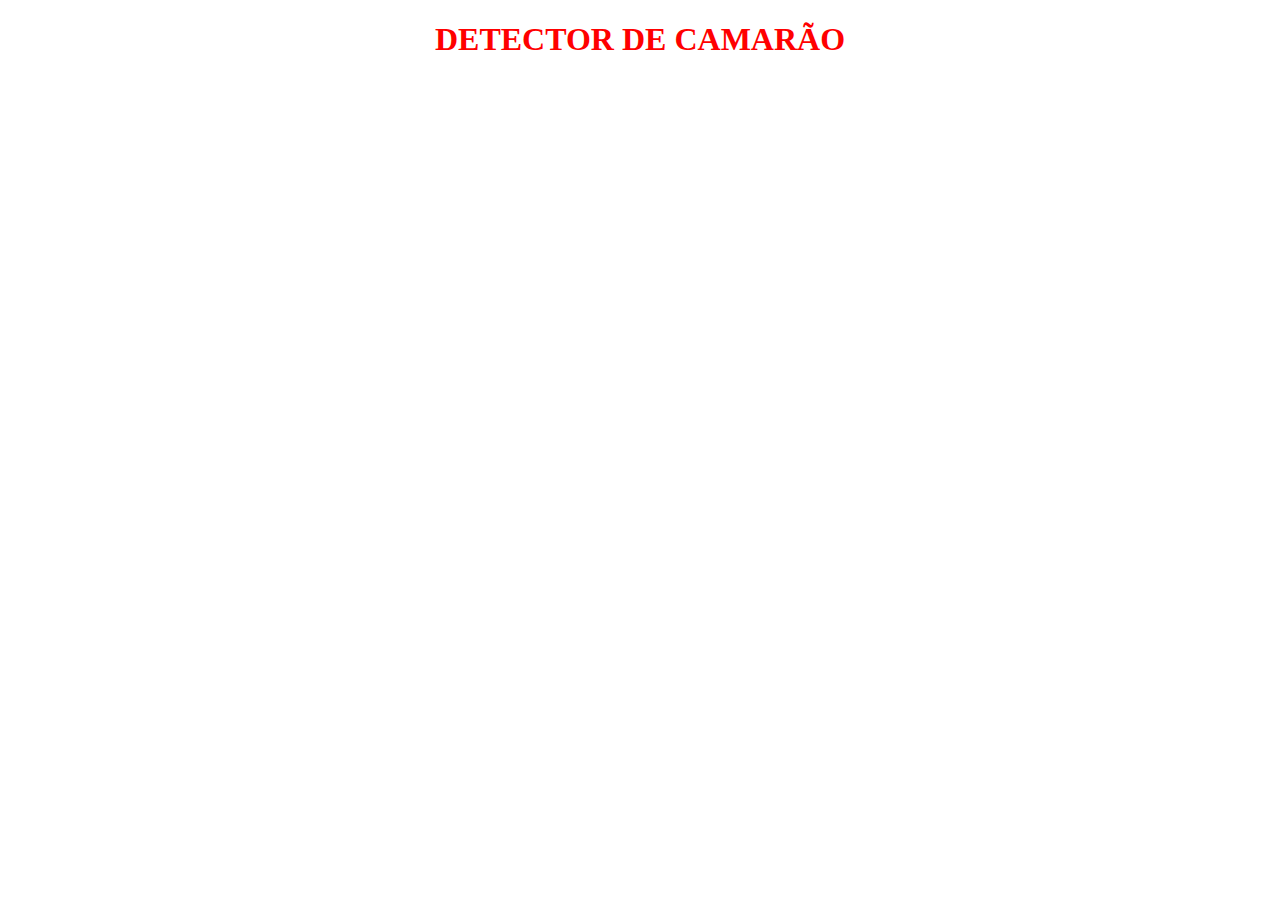
<file: index.html>
<!DOCTYPE html>
<html lang="en">
<head>
    <meta charset="UTF-8">
    <meta name="viewport" content="width=device-width, initial-scale=1.0">
    <title>Document</title>
</head>
<body>
    <h1 style="color:red;text-align: center;;" >DETECTOR DE CAMARÃO</h1>
</body>
</html>
</file>
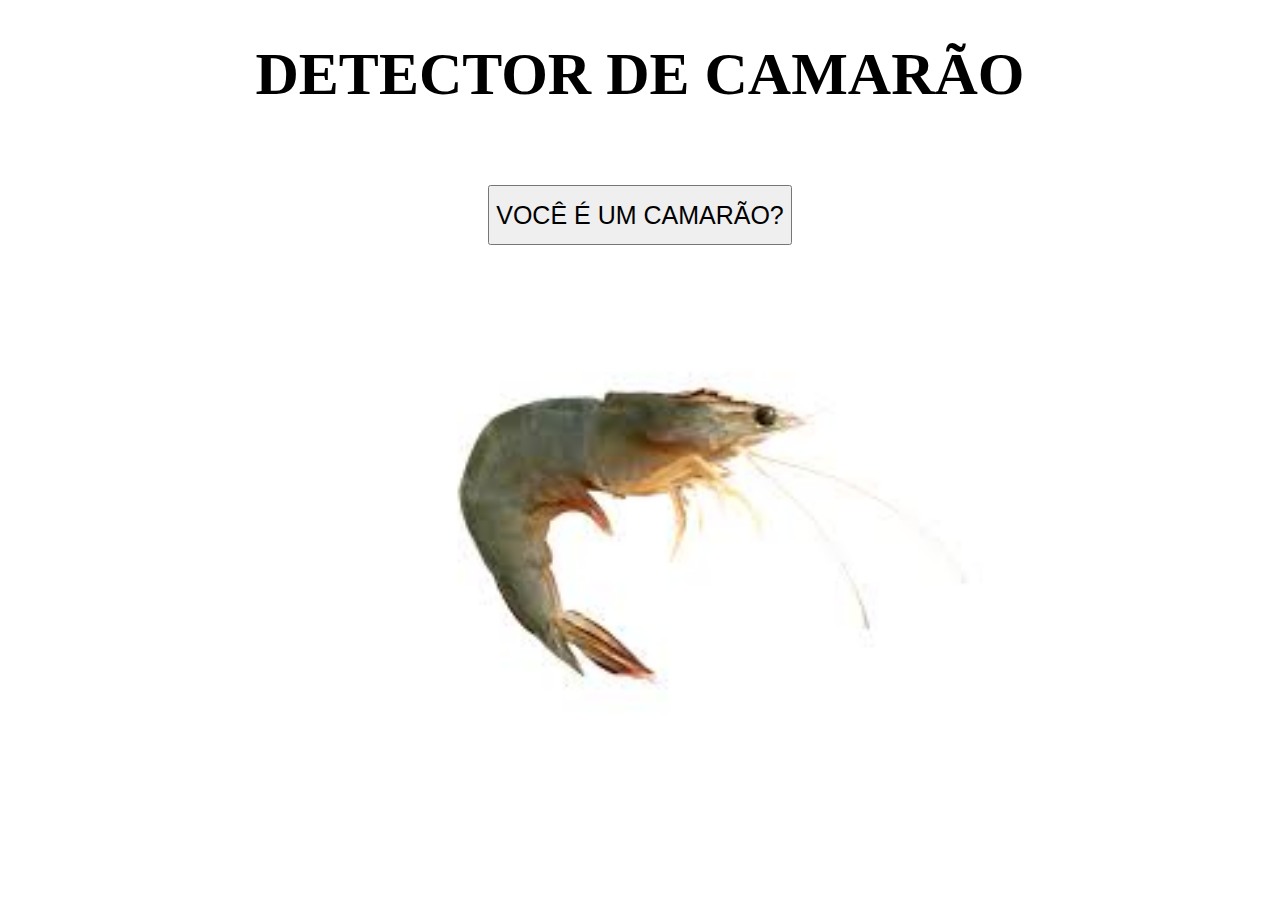
<file: AULA-21-10/index.html>
<!DOCTYPE html>
<html lang="en">
<head>
    <meta charset="UTF-8">
    <meta name="viewport" content="width=device-width, initial-scale=1.0">
    <title>DETECTOR DE CAMARÃO 3000</title>
</head>
<body>
    <h1 style="font-size: 60px;color:rgb(0, 0, 0);text-align: center;" >DETECTOR DE CAMARÃO</h1>
</body>
<br>
<br>
<div style="text-align:center;">
    <button id="butão" style="width: 60; height: 60px;font-size: 25px;">VOCÊ É UM CAMARÃO?</button>
</div>
<div style="text-align: center;">
    <img style="width: 700px; height: 500px" src="imgs/images.jpg" alt="CAMARÃO">
</div>
<script></script>
</script>
</html>
</file>
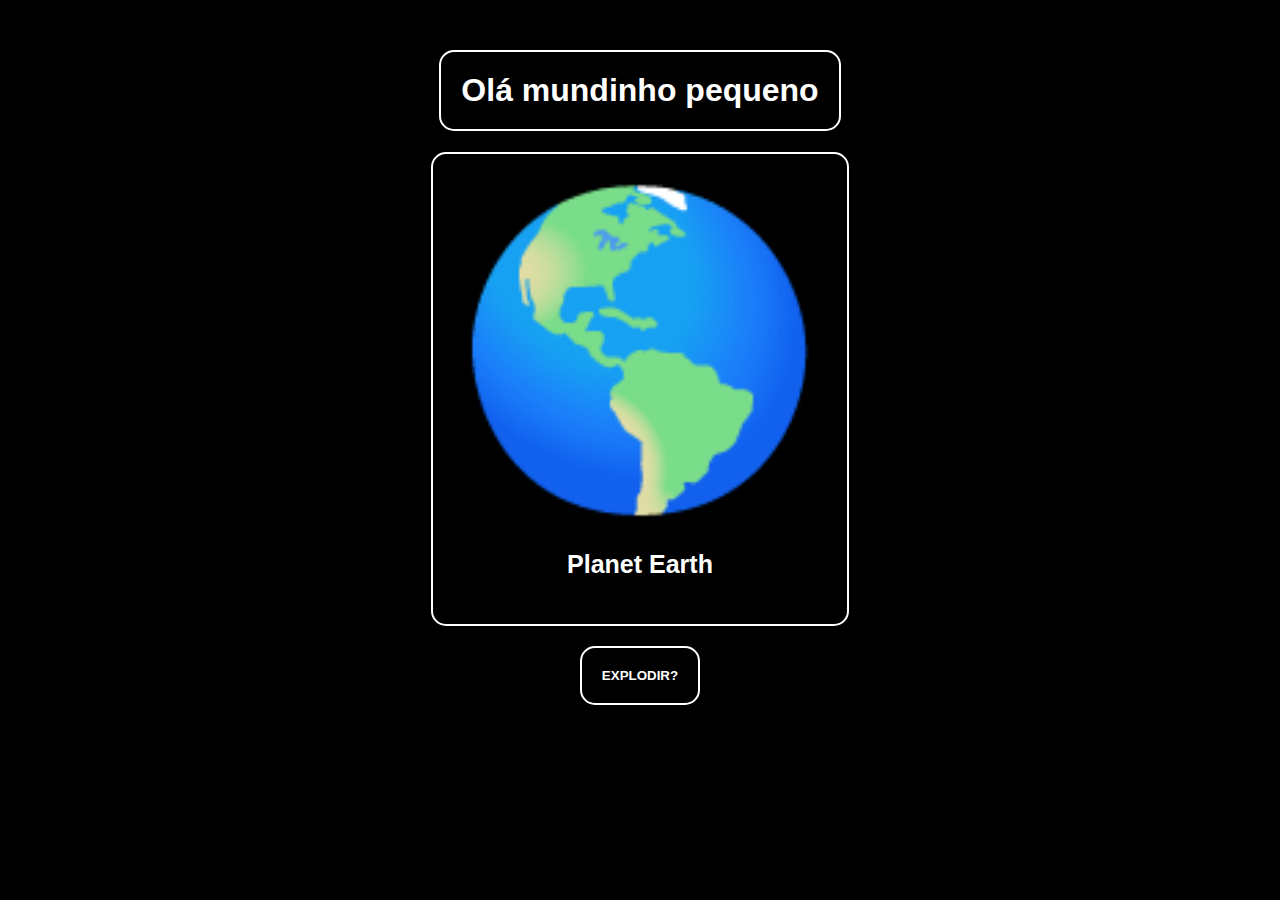
<file: AULA-04-11/Inicio-css.html>
<!DOCTYPE html>
<html lang="en">
<head>
    <meta charset="UTF-8">
    <meta name="viewport" content="width=device-width, initial-scale=1.0">
    <title>TESTE CSS</title>
    <link rel="stylesheet" href="estilos.css">
    <link rel="icon" href="imgs/css-3.svg">
</head>
<body>
    <div class="alinhamento">
        <header>
            <h1 class="titulocabeca">Olá mundinho pequeno</h1>
        </header>
    </div>
    <div class="alinhamento" style="text-align: center;">
        <div class="divlegal" style="margin-bottom: 20px;">
        <div id="mundinho" class="tamanhoGiga">
        </div>
            <h3 class="tamanhoMin"><b>Planet Earth</b></h3>
        </div>
        <button class="botao" type="button" onclick="explosao()" style="cursor: pointer;"><b>EXPLODIR?</b></button>
    </div>
</body>
<style>
.tamanhoGiga{
    font-size: 300px;
    margin: 0px;
}
.tamanhoMin{
    font-size: 25px
}
</style> 
<script>
    var mundoantes = '🌎';
    var mundodps = '💥';
    document.getElementById('mundinho').innerHTML = mundoantes;
    function explosao(){
        document.getElementById('mundinho').innerHTML = mundodps;
    }

</script>

</html>
</file>
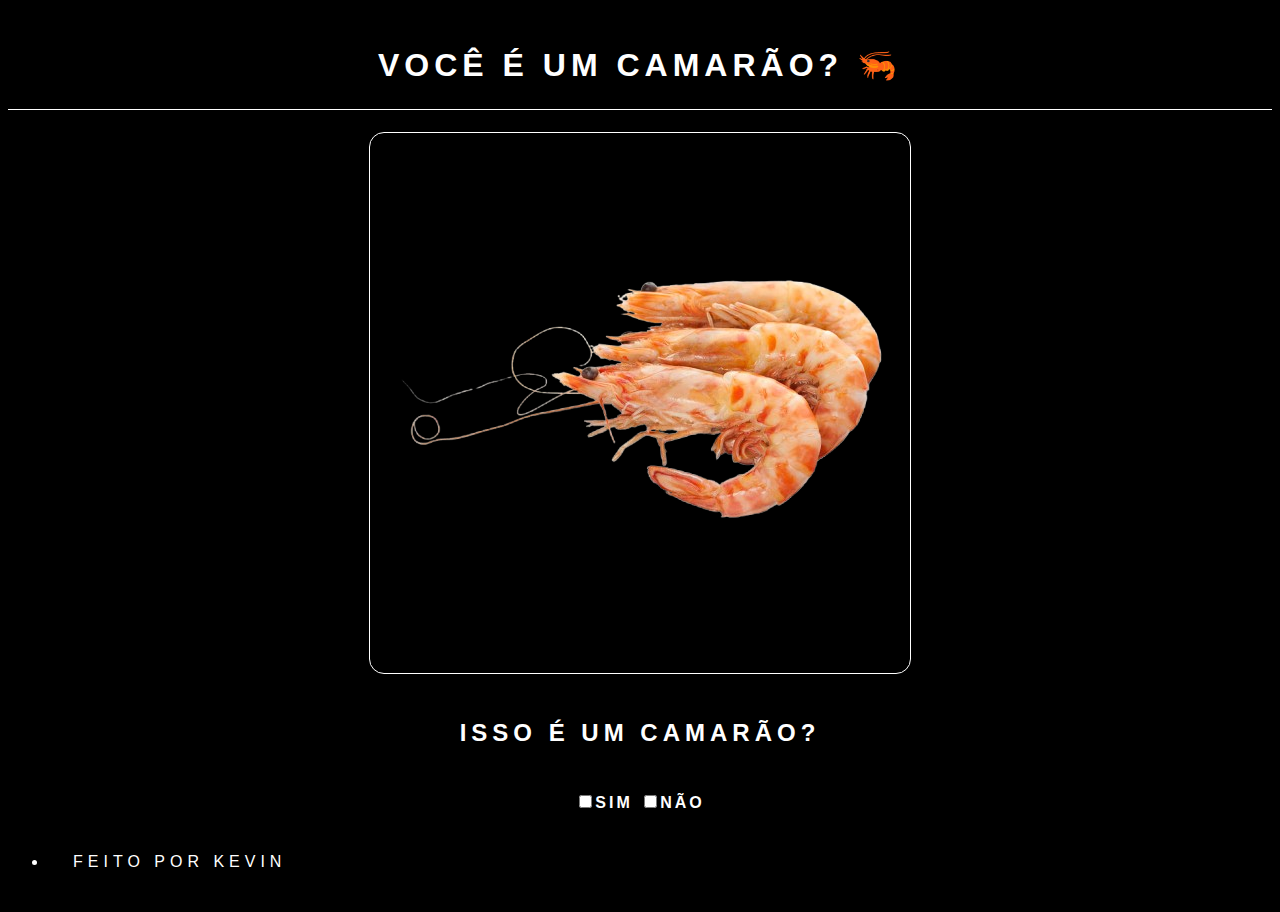
<file: AULA-22-10/teste-tags.html>
<!DOCTYPE html>
<html lang="en">

<head>
    <meta charset="UTF-8">
    <meta name="viewport" content="width=device-width, initial-scale=1.0">
    <title>Casmarãos</title>
</head>

<body>
    <header>
        <h1 class="teste" style="border-bottom: 1px solid white ;">VOCÊ É UM CAMARÃO? 🦐</h1>
    </header>
    <div>
        <a href="https://youtube.com/shorts/HYsbFWgR2BU?si=Huq3udM7FlooXg6J" target="_blank">
            <img src="images/Shirimp.png" alt="Casmarãos" style="
    display: block;
    margin: auto;
    scale: 1;
    border: 1px solid white;
    border-radius: 15px;
    padding: 20px;">
    </a>
    <h2 class="teste">ISSO É UM CAMARÃO?</h2>
    </div>
    <div style="text-align: center; color: white; font-family: 'Segoe UI', Tahoma, Geneva, Verdana, sans-serif; letter-spacing: 3px;">
        <input type="checkbox"><b>SIM</b></input>
        <input type="checkbox"><b>NÃO</b></input>
    </div>
    





</body>





<style>
    .teste{
        color: white;
        text-align: center;
        font-family: 'Segoe UI', Tahoma, Geneva, Verdana, sans-serif;
        letter-spacing: 5px;
        padding: 25px;
    }
    .teste2{
        color: white;
        font-family: 'Segoe UI', Tahoma, Geneva, Verdana, sans-serif;
        letter-spacing: 5px;
        padding: 25px;
    }
    body {
        background-color: black;
    }
</style>
<footer>
    <ul>
        <li class="teste2">FEITO POR KEVIN</li>
    </ul>
</footer>
</html>
</file>
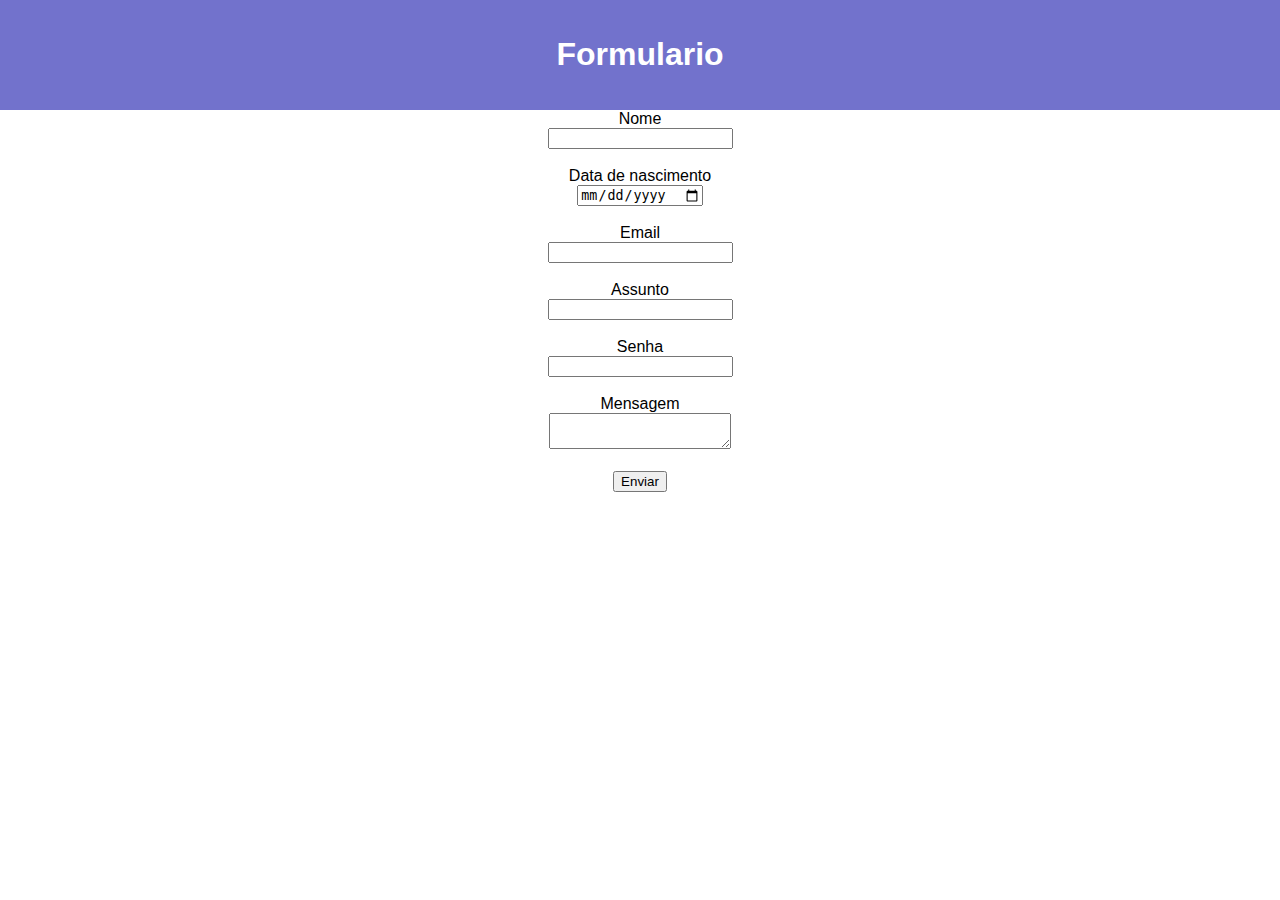
<file: AULA-28-10/formulario-teste.html>
<!DOCTYPE html>
<html lang="en">
<head>
    <meta charset="UTF-8">
    <meta name="viewport" content="width=device-width, initial-scale=1.0">
    <title>Formulario</title>
</head>
<body style="font-family: Arial, Helvetica, sans-serif; margin: 0px;">
    <header style="text-align: center; background-color: rgb(114, 114, 204); padding: 15px;">
        <h1 style="color: white;">Formulario</h1>
    </header>

    <div style="text-align: center;">
        <form action="teste.html" method="post">
            <label for="nome">Nome</label>
            <br>
            <input type="text" id="nome" name="nome" required>
            <br><br>

            <label for="nascimento">Data de nascimento</label>
            <br>
            <input type="date" id="nascimento" name="nascimento" required>
            <br><br>

            <label for="email">Email</label>
            <br>
            <input type="email" id="email" name="email" required>
            <br><br>

            <label for="assunto">Assunto</label>
            <br>
            <input type="text" id="assunto" name="assunto">
            <br><br>

            <label for="senha">Senha</label>
            <br>
            <input type="password" id="senha" name="senha">
            <br><br>
            <label for="mensagem">Mensagem</label>
            <br>
            <textarea id="mensagem" name="mensagem" required></textarea>
            <br><br>
            <button type="submit">Enviar</button>
        </form>
    </div>

<style>
    .estiloborda{
        border: 1px solid black;
        border-radius: 10px;
        padding: 10px;
        display:inline-block;
    }


</style>




</body>
</html>
</file>
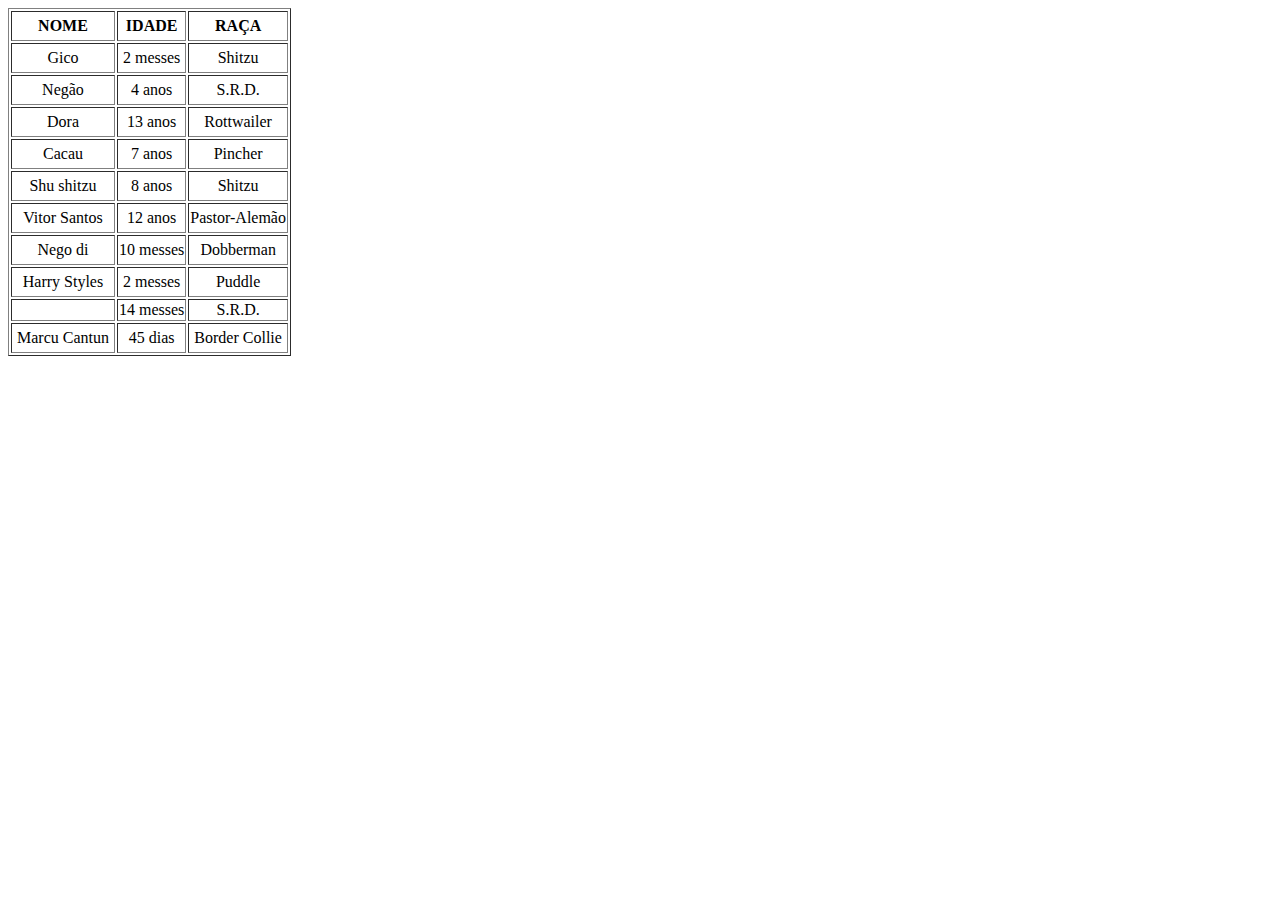
<file: AULA-28-10/tabela-teste.html>
<!DOCTYPE html>
<html lang="en">
<head>
    <meta charset="UTF-8">
    <meta name="viewport" content="width=device-width, initial-scale=1.0">
    <title>Tabelas</title>
</head>
<body>
    <div style="text-align: center;">
    <table border="1">
        <thead>
            <tr style="text-align: center;">
                <td style="padding: 5px;"><b>NOME</b></td>
                <td><b>IDADE</b></td>
                <td><b>RAÇA</b></td>
            </tr>
        </thead>
        <tbody>
            <tr style="text-align: center;">
            <td style="padding: 5px;">Gico</td>
            <td>2 messes</td>
            <td>Shitzu</td>
            </tr>

            <tr style="text-align: center;">
            <td style="padding: 5px;">Negão</td>
            <td>4 anos</td>
            <td>S.R.D.</td>
            </tr>

            <tr style="text-align: center;">
            <td style="padding: 5px;">Dora</td>
            <td>13 anos</td>
            <td>Rottwailer</td>
            </tr>

            <tr style="text-align: center;">
            <td style="padding: 5px;">Cacau</td>
            <td>7 anos</td>
            <td>Pincher</td>
            </tr>

            <tr style="text-align: center;">
            <td style="padding: 5px;">Shu shitzu</td>
            <td>8 anos</td>
            <td>Shitzu</td>
            </tr>

            <tr style="text-align: center;">
            <td style="padding: 5px;">Vitor Santos</td>
            <td>12 anos</td>
            <td>Pastor-Alemão</td>
            </tr>

            <tr style="text-align: center;">
            <td style="padding: 5px;">Nego di</td>
            <td>10 messes</td>
            <td>Dobberman</td>
            </tr>

            <tr style="text-align: center;">
            <td style="padding: 5px;">Harry Styles</td>
            <td>2 messes</td>
            <td>Puddle</td>
            </tr>

            <tr style="text-align: center;">
            <td style="padding: 5px;"></td>
            <td>14 messes</td>
            <td>S.R.D.</td>
            </tr>

            <tr style="text-align: center;">
            <td style="padding: 5px;">Marcu Cantun</td>
            <td>45 dias</td>
            <td>Border Collie</td>
            </tr>
        </tbody>
    </table>
 </div>






</body>
</html>
</file>
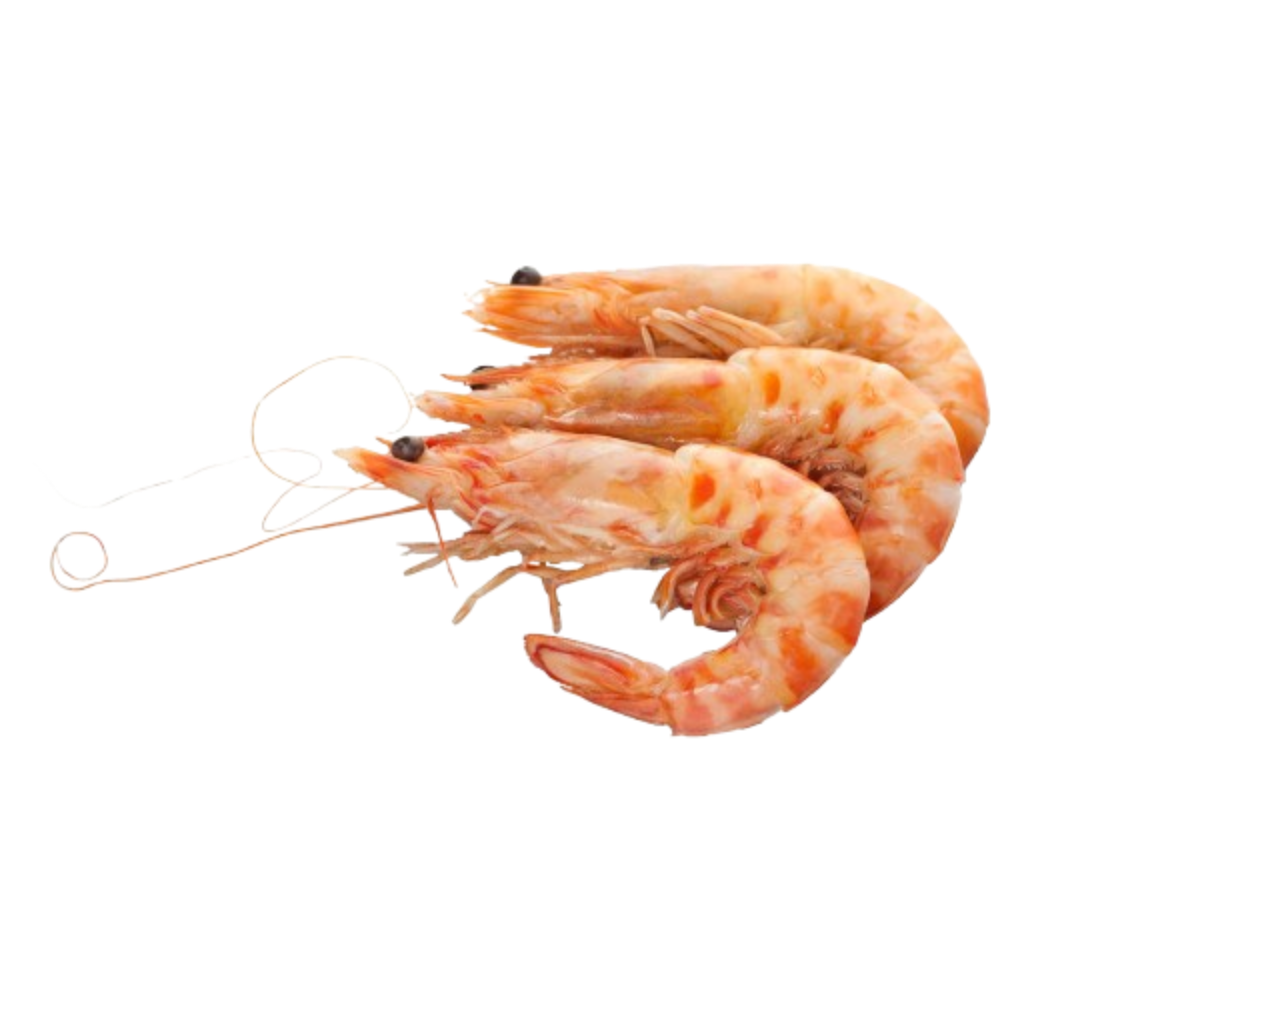
<file: AULA-28-10/teste.html>
<!DOCTYPE html>
<html lang="en">
<head>
    <meta charset="UTF-8">
    <meta name="viewport" content="width=device-width, initial-scale=1.0">
    <title>Document</title>
</head>
<body>
    <img src="images/Shirimp.png" alt="CAMARÃO" width="1000px">
</body>
</html>
</file>
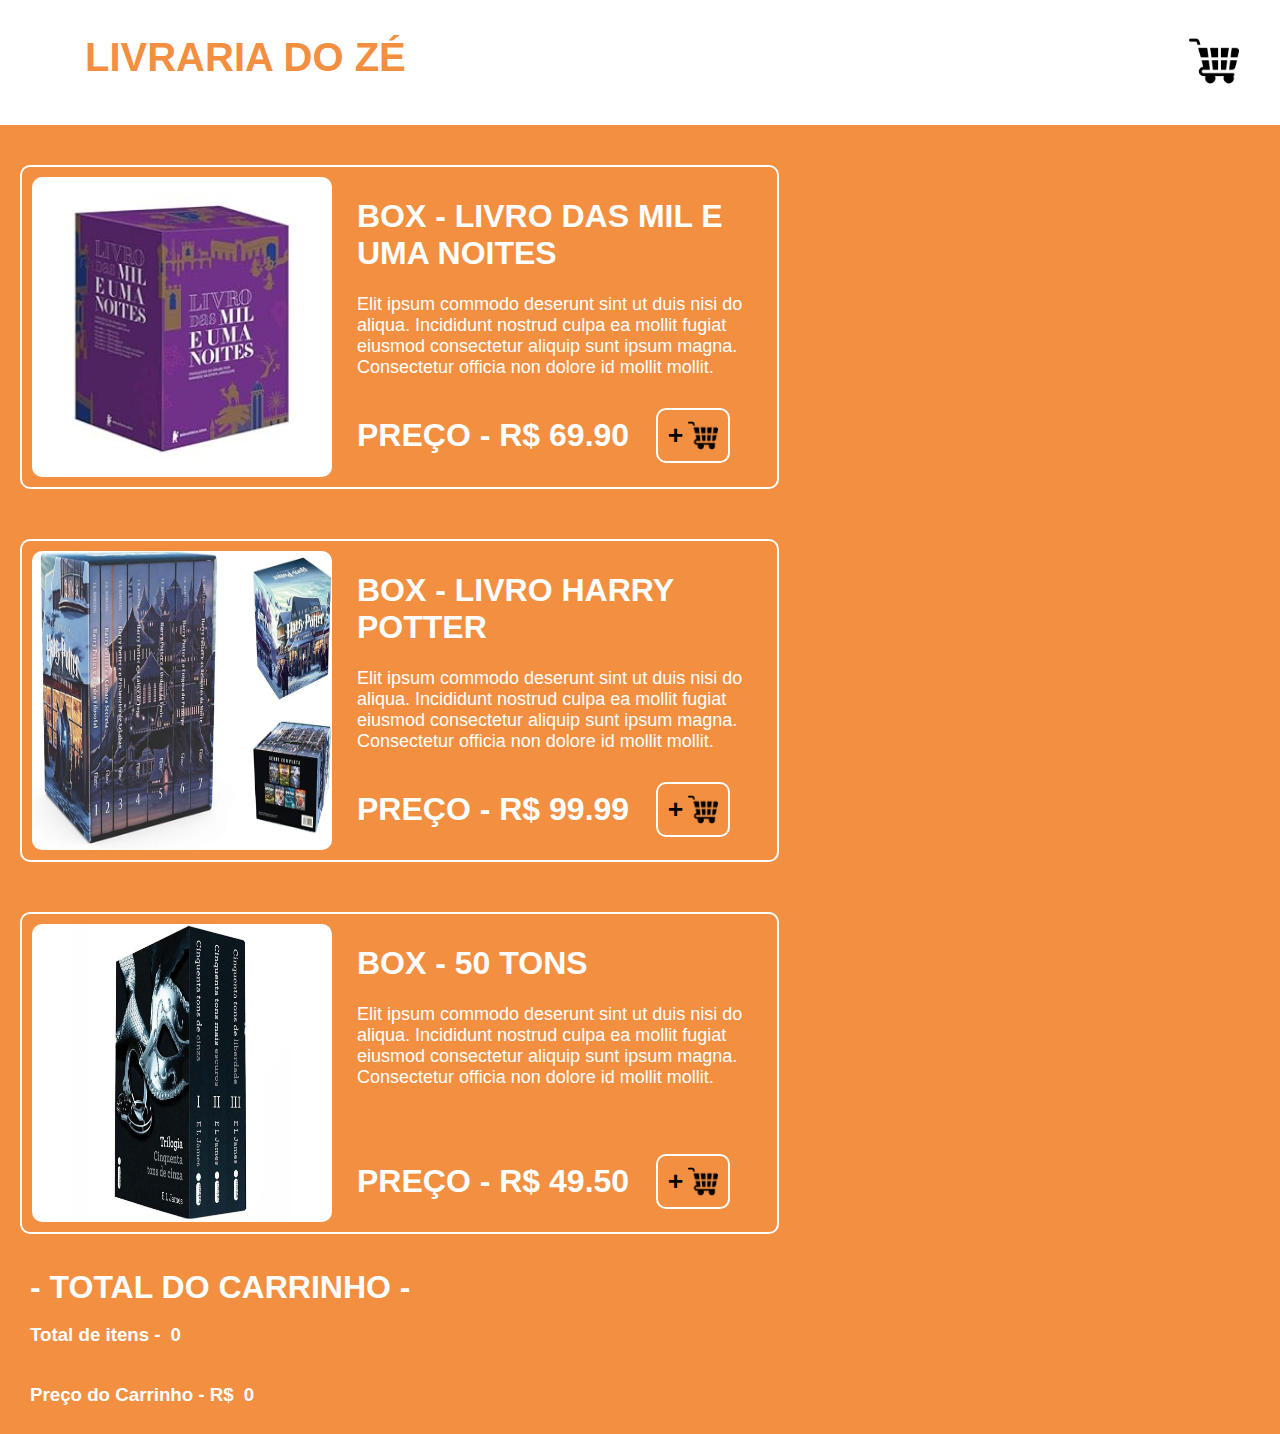
<file: HOMEMADE/Library.html>
<!DOCTYPE html>
<html lang="en">

<head>
    <meta charset="UTF-8">
    <meta name="viewport" content="width=device-width, initial-scale=1.0">
    <title>Livraria Online</title>
    <link rel="icon" href="imgs/e-book.png">
</head>

<body>
    <header style="border: solid white 35px;
        background-color: white;
        margin-bottom: 40px;
        font-family: Arial, Helvetica, sans-serif;
        display: flex;
        justify-content: space-between;">
        <h1 style="
            font-size: 40px;
            color: #f38f41;
            background-color: white;
            margin: 0px;
            text-align: left;
            padding-left: 50px;
            ">
            LIVRARIA DO ZÉ
        </h1>
        <div>
            <a href="#carrinho" target="_self">
                <button style="
                        background-color: white;
                        border: none;
                        cursor: pointer;
                        ">
                    <img src="imgs/carrinho-de-compras.png" alt="" style="width: 50px;">
                </button>
            </a>
        </div>

    </header>

    <article style="
        display: inline-flex;
        border: solid white 2px;
        border-radius: 10px;
        margin-left: 20px;
        padding: 10px;
        padding-right: auto;
        width: fit-content;
        font-family: Arial, Helvetica, sans-serif;
        color: white;
        margin-bottom: 50px;
        ">
        <img src="imgs/414USaxWrtL._SR290,290_.jpg" alt="" style="
                border-radius: 10px;
                width: 300px;
                ">
        <div style="
                max-width: 400px;
                padding-left: 25px;
                margin-right: 10px;
                ">
            <h1>BOX - LIVRO DAS MIL E UMA NOITES</h1>
            <p style="
                    font-size: large;
                    ">Elit ipsum commodo deserunt sint ut duis nisi do aliqua. Incididunt nostrud culpa ea mollit
                fugiat
                eiusmod consectetur aliquip sunt ipsum magna. Consectetur officia non dolore id mollit mollit.</p>
            <div style="
                    display: flex;
                    justify-content: space-between;
                    ">
                <div id="Mileumanoites"></div>
                <button style="
                        display: flex;
                        margin: auto;
                        padding: 10px;
                        border: solid white 2px;
                        background-color: #f38f41;
                        border-radius: 10px;
                        cursor: pointer;
                        "onclick="somarCarrinho(), somarPrecoCarrinho(Preço_Livros[0])">
                    <h1 style="margin: 0px; margin-right: 5px;">+</h1>
                    <img src="imgs/carrinho-de-compras.png" style="
                        justify-self: center;
                        width: 30px;
                        " alt="">
                </button>
            </div>
        </div>
    </article>



    <article style="
        display: inline-flex;
        border: solid white 2px;
        border-radius: 10px;
        margin-left: 20px;
        padding: 10px;
        padding-right: auto;
        width: fit-content;
        font-family: Arial, Helvetica, sans-serif;
        color: white;
        margin-bottom: 50px;
        ">
        <img src="imgs/7102tzlRduL._AC_UF1000,1000_QL80_.jpg" alt="" style="
                border-radius: 10px;
                width: 300px;
                ">
        <div style="
                max-width: 400px;
                padding-left: 25px;
                margin-right: 10px;
                ">
            <h1>BOX - LIVRO HARRY POTTER</h1>
            <p style="
                    font-size: large;
        
                    ">Elit ipsum commodo deserunt sint ut duis nisi do aliqua. Incididunt nostrud culpa ea mollit
                fugiat
                eiusmod consectetur aliquip sunt ipsum magna. Consectetur officia non dolore id mollit mollit.</p>
            <div style="
                    display: flex;
                    justify-content: space-between;
                    ">
                <div id="Harry"></div>
                <button style="
                        display: flex;
                        margin: auto;
                        padding: 10px;
                        border: solid white 2px;
                        background-color: #f38f41;
                        border-radius: 10px;
                        cursor: pointer;
                        " onclick="somarCarrinho(), somarPrecoCarrinho(Preço_Livros[1])">
                    <h1 style="margin: 0px; margin-right: 5px;">+</h1>
                    <img src="imgs/carrinho-de-compras.png" style="
                        justify-self: center;
                        width: 30px;
                        " alt="">
                </button>
            </div>
        </div>
    </article>





    <article style="
        display: inline-flex;
        border: solid white 2px;
        border-radius: 10px;
        margin-left: 20px;
        padding: 10px;
        padding-right: auto;
        width: fit-content;
        font-family: Arial, Helvetica, sans-serif;
        color: white;
        margin-bottom: 25px;
        ">
        <img src="imgs/28178683.jpg" alt="" style="
                border-radius: 10px;
                width: 300px;
                ">
        <div style="
                max-width: 400px;
                padding-left: 25px;
                margin-right: 10px;
                ">
            <h1>BOX - 50 TONS</h1>
            <p style="
                    font-size: large;
        
                    ">Elit ipsum commodo deserunt sint ut duis nisi do aliqua. Incididunt nostrud culpa ea mollit
                fugiat
                eiusmod consectetur aliquip sunt ipsum magna. Consectetur officia non dolore id mollit mollit.</p>
                <br>
                <br>
            <div style="
                    display: flex;
                    justify-content: space-between;
                    ">
                <div id="50tons"></div>
                <button style="
                        display: flex;
                        margin: auto;
                        padding: 10px;
                        border: solid white 2px;
                        background-color: #f38f41;
                        border-radius: 10px;
                        cursor: pointer;
                        " onclick="somarCarrinho(), somarPrecoCarrinho(Preço_Livros[2])">
                    <h1 style="margin: 0px; margin-right: 5px;">+</h1>
                    <img src="imgs/carrinho-de-compras.png" style="
                        justify-self: center;
                        width: 30px;
                        " alt="">
                </button>
            </div>
        </div>
    </article>

    <section id="carrinho" style="
    font-family: Arial, Helvetica, sans-serif;
    color: white;
    margin-left: 20px;
    padding: 10px;
    ">

        <h1 style="margin: 0px;">- TOTAL DO CARRINHO - </h1>
        <div style="
      margin: 0px;
      display: inline-flex;
      gap: 10px;
      ">
            <h3> Total de itens - </h3>
            <div id="somacarrinho">
                <h3>0</h3>
            </div>
        </div>
        <br>
        <div style="
      margin: 0px;
      display: inline-flex;
      gap: 10px;
      ">
            <h3> Preço do Carrinho - R$</h3>
            <div id="somaPrecoCarrinho">
                <h3>0</h3>
            </div>
        </div>

    </section>





</body>
<style>
    body {
        background-color: #f38f41;
        margin: 0px;
    }

    a {
        text-decoration: none;
        color: white;
        font-family: Arial, Helvetica, sans-serif;
    }
</style>

<script>
    var Carrinho = 0
    var ValorCarrinho = 0
    function somarCarrinho() {
        Carrinho = Carrinho + 1
        document.getElementById('somacarrinho').innerHTML = `<h3>${Carrinho}</h3>`
    }
    function somarPrecoCarrinho(Preço) {
        ValorCarrinho = ValorCarrinho + Preço
        document.getElementById('somaPrecoCarrinho').innerHTML = `<h3>${ValorCarrinho.toFixed(2)}</h3>`
    }

    var Preço_Livros = [69.90, 99.99, 49.50]

    document.getElementById('Mileumanoites').innerHTML = ` <h1>PREÇO - R$ ${Preço_Livros[0].toFixed(2)}</h1>`

    document.getElementById('Harry').innerHTML = ` <h1>PREÇO - R$ ${Preço_Livros[1].toFixed(2)}</h1>`

    document.getElementById('50tons').innerHTML = ` <h1>PREÇO - R$ ${Preço_Livros[2].toFixed(2)}</h1>`

</script>


</html>
</file>
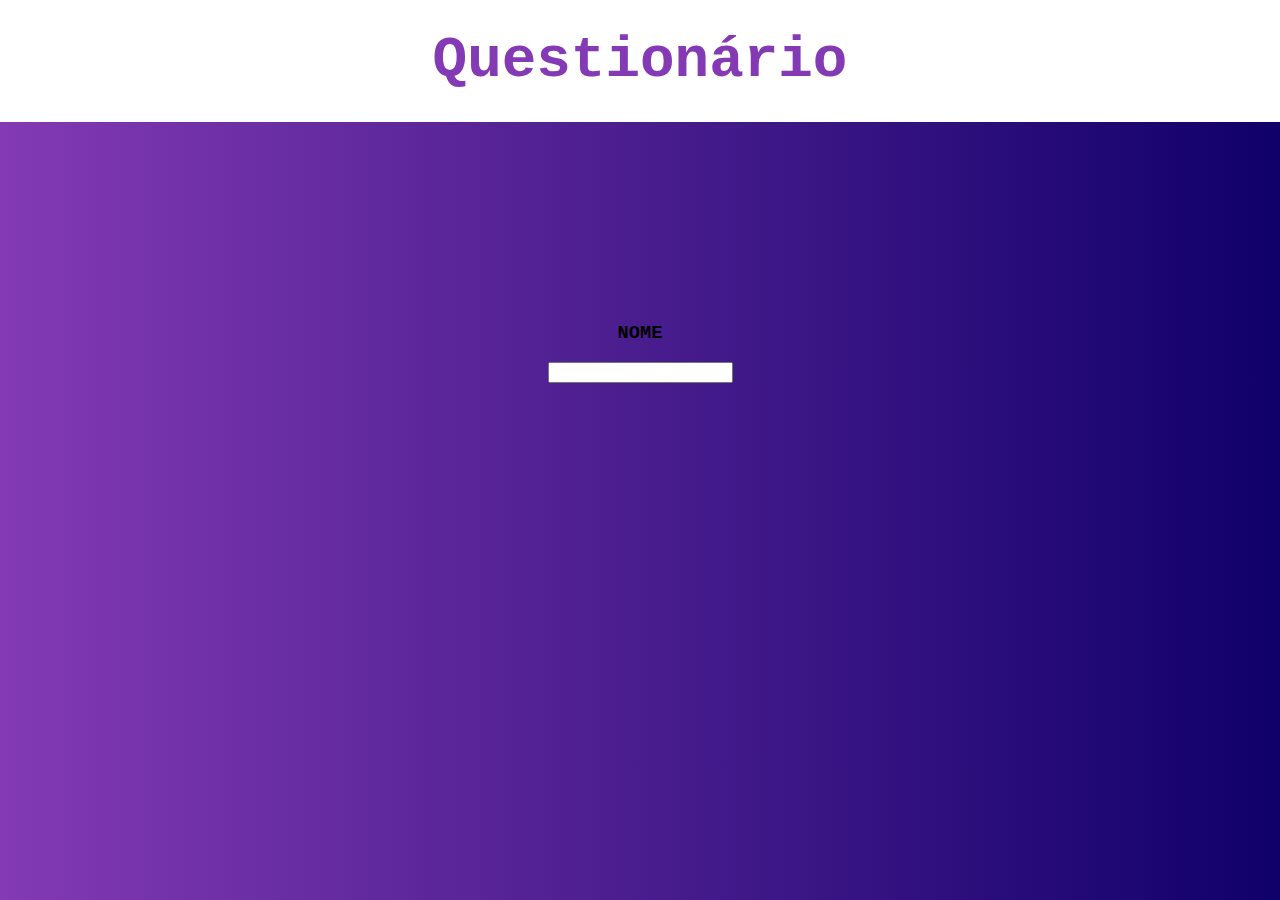
<file: HOMEMADE/Questions.html>
<!DOCTYPE html>
<html lang="en">
<head>
    <meta charset="UTF-8">
    <meta name="viewport" content="width=device-width, initial-scale=1.0">
    <title>QUESTIONS</title>
</head>
<body>
    <header class="headerstyle" style="margin-bottom: 200px;">
        <h1 class="textoavulso">
            Questionário
        </h1>
    </header>
    <div style="text-align: center; ">
        <label for="Nome">
            <h3 style="margin: 0px;">NOME</h3>
        </label><br>
        <input id="Nome" name="Nome" type="search">

    </div>




</body>
    <style>
        .headerstyle{
            background-color: rgb(255, 255, 255);
            padding: 1px;
        }
        body {
            background: #833AB4;
            background: linear-gradient(90deg, rgba(131, 58, 180, 1) 0%, rgb(16, 0, 105) 100%);
            font-family: "Lucida Console", "Courier New", monospace;
            margin: 0px;

        }

        .textoavulso {
            color: #833AB4; ;
            text-align: center;
            padding: 20px;
            scale: 1.8;
        }
        .textblack {
            color: rgb(0, 0, 0);
            text-align: center;
            padding: 20px;
            scale: 1;
        }
        
    </style>


</html>
</file>
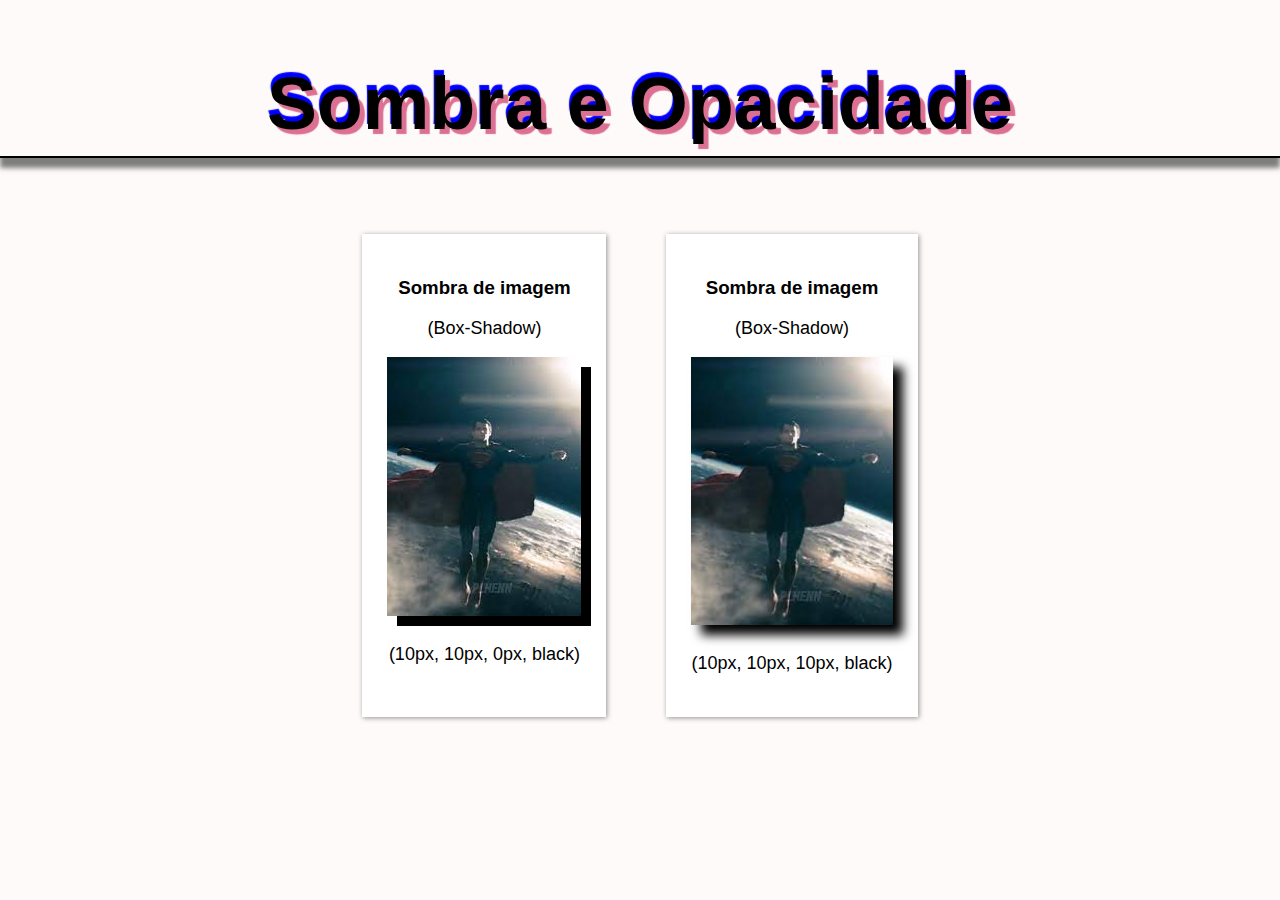
<file: AULA-11-11/Sombra e Opacidade/Sombra-Opacidade.html>
<!DOCTYPE html>
<html lang="en">
<head>
    <meta charset="UTF-8">
    <meta name="viewport" content="width=device-width, initial-scale=1.0">
    <title>Aura</title>
    <link rel="stylesheet" href="Sombra-Opacidade.css">
</head>
<body>
    <header>
        <h1 class="titulo">Sombra e Opacidade</h1>
    </header>
    <main>
        <section>
            <div class="allsection">
                <div class="section">
                    <div style="margin: 0px;">
                        <h3>Sombra de imagem</h3>
                        <p>(Box-Shadow)</p>
                    </div>
                    <img src="imagens/aura.jpg" alt="" class="img1">
                    <p style="padding-top: 10px;">(10px, 10px, 0px, black)</p>
                </div>
                <div class="section">
                    <div style="margin: 0px;">
                        <h3>Sombra de imagem</h3>
                        <p>(Box-Shadow)</p>
                    </div>
                    <img src="imagens/aura.jpg" alt="" class="img2">
                    <p style="padding-top: 10px;">(10px, 10px, 10px, black)</p>
                </div>
            </div>
        </section>
    </main>





</body>
</html>
</file>
<file: AULA-04-11/estilos.css>
body{
    background-color: rgb(0, 0, 0);
    margin: 0px;
    font-family: Arial, Helvetica, sans-serif;
    color: white;
}
.titulocabeca{
    display: inline-block;
    color: white;
    text-align: center;
    padding: 20px;
    border: solid white 2px;
    border-radius: 15px;
    margin-top: 50px;
}
.alinhamento{
    justify-self: center;
}
.mundogiga{
    display: inline-block;
    text-align: center;
    padding: 20px;
    margin-top: 50px;
    font-size: 300px;
}
.divlegal{
    display: block;
    text-align: center;
    justify-self: center;
    border: solid white 2px;
    border-radius: 15px;
    padding: 20px;
}
.botao{
    border: solid white 2px;
    padding: 20px;
    background-color: black;
    color: white;
    border-radius: 15px;
}
</file>
<file: AULA-11-11/Sombra e Opacidade/Sombra-Opacidade.css>
body{
    font-family: Arial, Helvetica, sans-serif;
    background-color: snow;
    margin: 0px;
}

header{
    box-shadow: 0px 10px 5px rgb(0, 0, 0, 0.5);
}

.titulo{
    font-size: 75px;
    text-align: center;
    padding: 10px;
    border-bottom: solid black 2px;
    text-shadow: 5px 5px 1px palevioletred, -1px -5px 1px blue;
    opacity: 1;
    
}

.section{
    text-align: center;
    display: flex;
    flex-direction: column;
    margin: 25px;
    padding: 25px;
    background-color: rgb(255, 255, 255);
    box-shadow: 1px 1px 5px rgba(0, 0, 0, 0.425);
}
.allsection{
    display: flex;
    flex-direction: row;
    flex-wrap: wrap;
    justify-content: center;
    gap: 10px;
}

.img2{
    box-shadow: 10px 10px 10px rgb(0, 0, 0)
}
.img1{
    box-shadow: 10px 10px 0px rgb(0, 0, 0)
}
.img3{
    opacity: 0.5;
    box-shadow: 5px 5px 0px black;
}
p{
    font-size: large;
}
</file>
